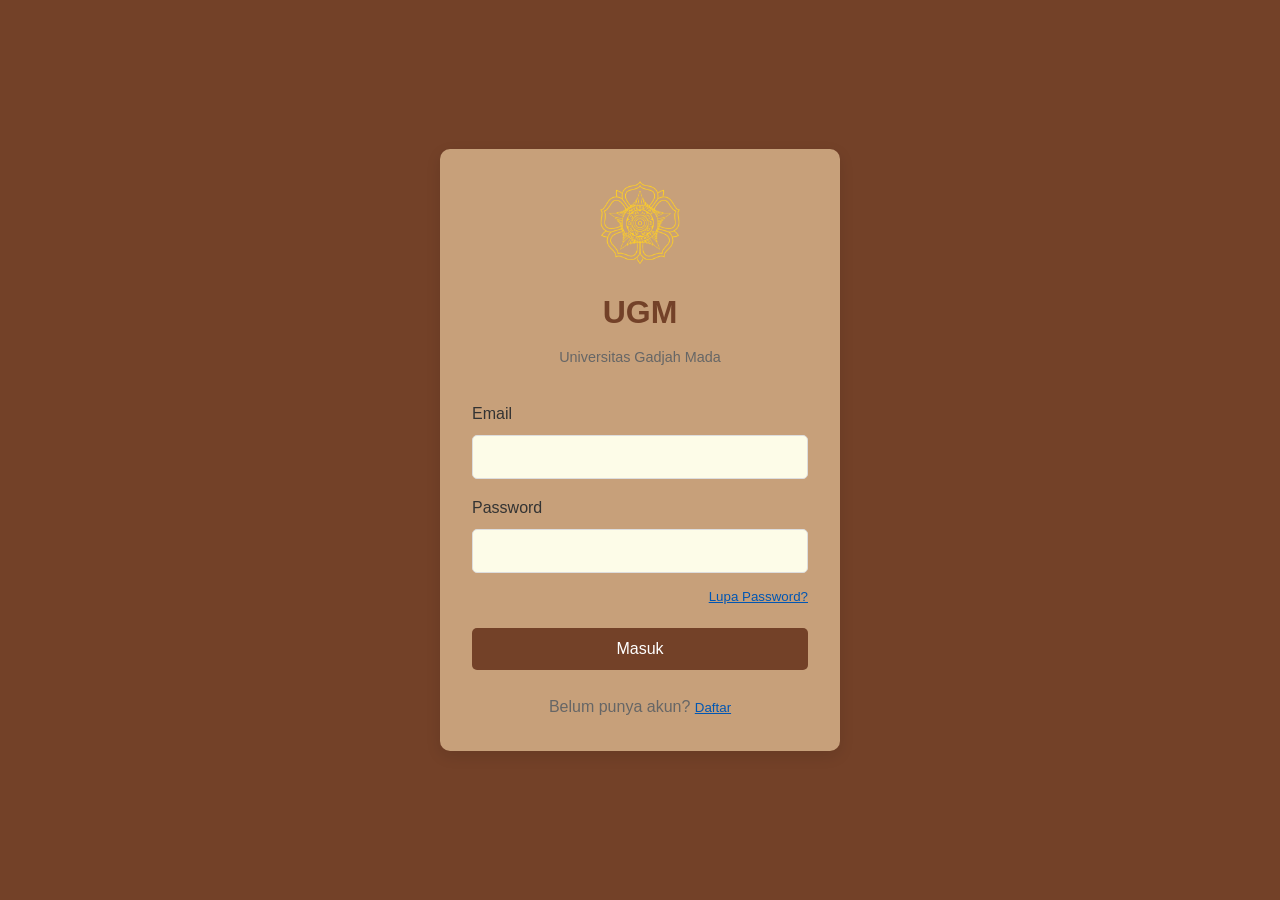
<file: index.html>
<!DOCTYPE html>
<html lang="id">
<head>
    <meta charset="UTF-8">
    <meta name="viewport" content="width=device-width, initial-scale=1.0">
    <title>Login - UGM</title>
    <link rel="stylesheet" href="css/style.css">
</head>
<body>
    <div class="login-container">
        <div class="login-form">
            <div class="logo-section">
                <img src="assets/ut.png" alt="Logo UT" class="logo">
                <h1>UGM</h1>
                <p>Universitas Gadjah Mada</p>
            </div>
            
            <form id="loginForm">
                <div class="form-group">
                    <label for="email">Email</label>
                    <input type="email" id="email" name="email" required>
                </div>
                
                <div class="form-group">
                    <label for="password">Password</label>
                    <input type="password" id="password" name="password" required>
                </div>
                
                <div class="form-options">
                    <button type="button" id="forgotPasswordBtn" class="link-btn">Lupa Password?</button>
                </div>
                
                <button type="submit" class="btn-primary">Masuk</button>
                
                <div class="register-section">
                    <p>Belum punya akun? <button type="button" id="registerBtn" class="link-btn">Daftar</button></p>
                </div>
            </form>
        </div>
    </div>

    <!-- Modal Lupa Password -->
    <div id="forgotPasswordModal" class="modal">
        <div class="modal-content">
            <span class="close">&times;</span>
            <h2>Lupa Password</h2>
            <form id="forgotPasswordForm">
                <div class="form-group">
                    <label for="resetEmail">Email</label>
                    <input type="email" id="resetEmail" name="resetEmail" required>
                </div>
                <button type="submit" class="btn-primary">Kirim Link Reset</button>
            </form>
        </div>
    </div>

    <!-- Modal Daftar -->
    <div id="registerModal" class="modal">
        <div class="modal-content">
            <span class="close">&times;</span>
            <h2>Daftar Akun Baru</h2>
            <form id="registerForm">
                <div class="form-group">
                    <label for="regName">Nama Lengkap</label>
                    <input type="text" id="regName" name="regName" required>
                </div>
                <div class="form-group">
                    <label for="regEmail">Email</label>
                    <input type="email" id="regEmail" name="regEmail" required>
                </div>
                <div class="form-group">
                    <label for="regPassword">Password</label>
                    <input type="password" id="regPassword" name="regPassword" required>
                </div>
                <div class="form-group">
                    <label for="regConfirmPassword">Konfirmasi Password</label>
                    <input type="password" id="regConfirmPassword" name="regConfirmPassword" required>
                </div>
                <button type="submit" class="btn-primary">Daftar</button>
            </form>
        </div>
    </div>

    <script src="js/script.js"></script>
</body>
</html>
</file>
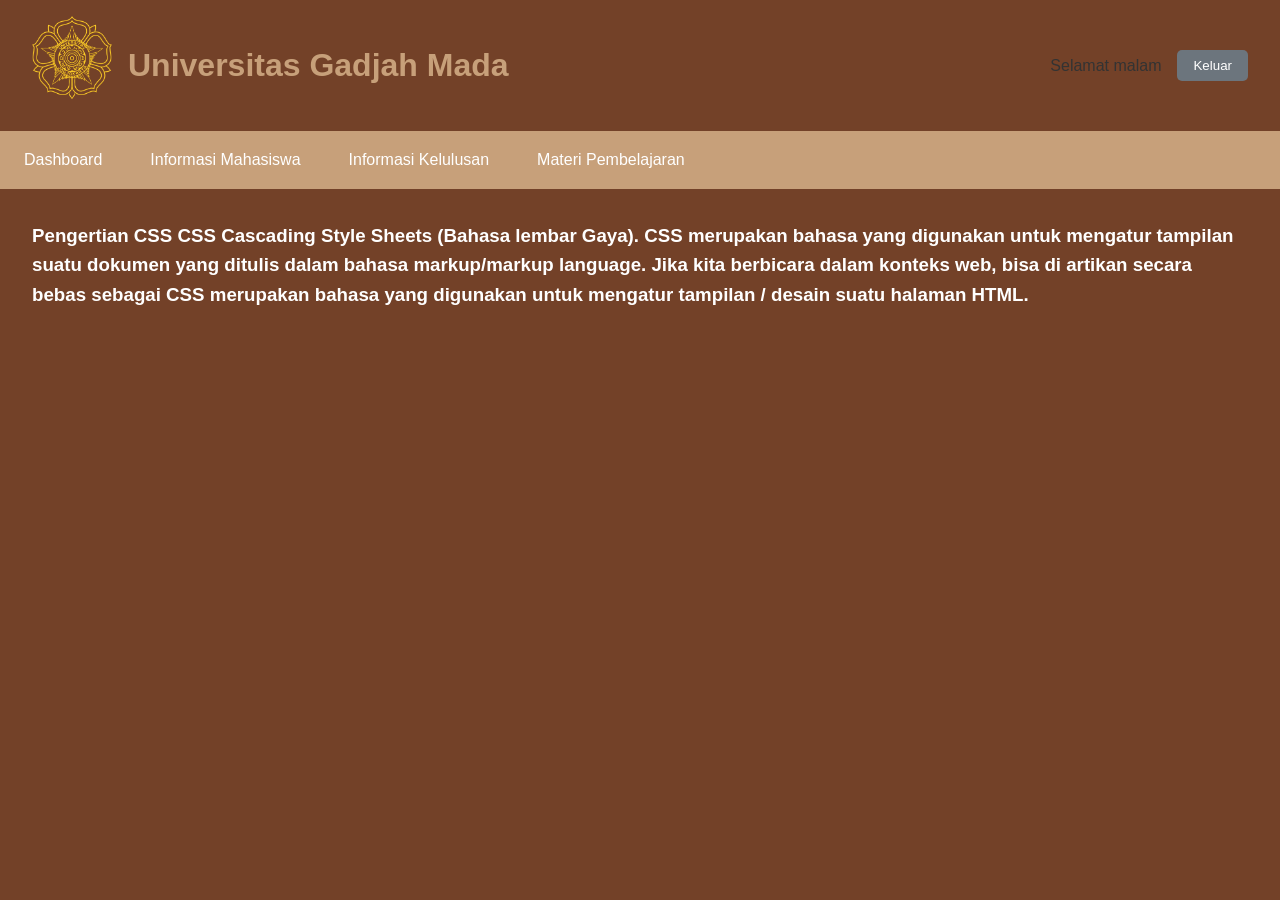
<file: css.html>
<!DOCTYPE html>
<html lang="id">
<head>
    <meta charset="UTF-8">
    <meta name="viewport" content="width=device-width, initial-scale=1.0">
    <title>Dashboard - UGM</title>
    <link rel="stylesheet" href="css/style.css">
</head>
<body>
    <div class="dashboard-container">
        <header class="dashboard-header">
            <div class="header-left">
                <img src="assets/ut.png" alt="Logo UT" class="logo">
                <h1>Universitas Gadjah Mada</h1>
            </div>
            <div class="header-right">
                <span id="greeting" class="greeting"></span>
                <button id="logoutBtn" class="btn-secondary">Keluar</button>
            </div>
        </header>

        <nav class="dashboard-nav">
            <ul>
                <li><a href="dashboard.html" class="nav-link active">Dashboard</a></li>
                <li><a href="stok.html" class="nav-link">Informasi Mahasiswa</a></li>
                <li><a href="tracking.html" class="nav-link">Informasi Kelulusan</a></li>
                <li class="dropdown">
                  
                    <div class="dropdown-content">
                        <a href="#">Monitoring Progress DO Bahan Ajar</a>
                        <a href="#">Rekap Bahan Ajar</a>
                    </div>
                </li>
               
                <li class="dropdown">
                    <a href="#" class="nav-link">Materi Pembelajaran </a>
                    <div class="dropdown-content">
                        <a href="php.html">PHP</a>
                        <a href="html.html">HTML</a>
                        <a href="javascript.html">JavaScript</a>
                        <a href="css.html">CSS</a>
                    </div>
                </li>
            </ul>
        </nav>

        <main class="dashboard-main">
            <h3 style="color: white;">Pengertian CSS

                CSS Cascading Style Sheets (Bahasa lembar Gaya). CSS merupakan bahasa yang digunakan untuk mengatur tampilan 
                suatu dokumen yang ditulis dalam bahasa markup/markup language. Jika kita berbicara dalam konteks web, bisa di
                 artikan secara bebas sebagai CSS merupakan bahasa yang digunakan untuk mengatur tampilan / desain suatu halaman HTML.</h3>
        </main>
    </div>

    <script src="js/script.js"></script>
</body>
</html>
</file>
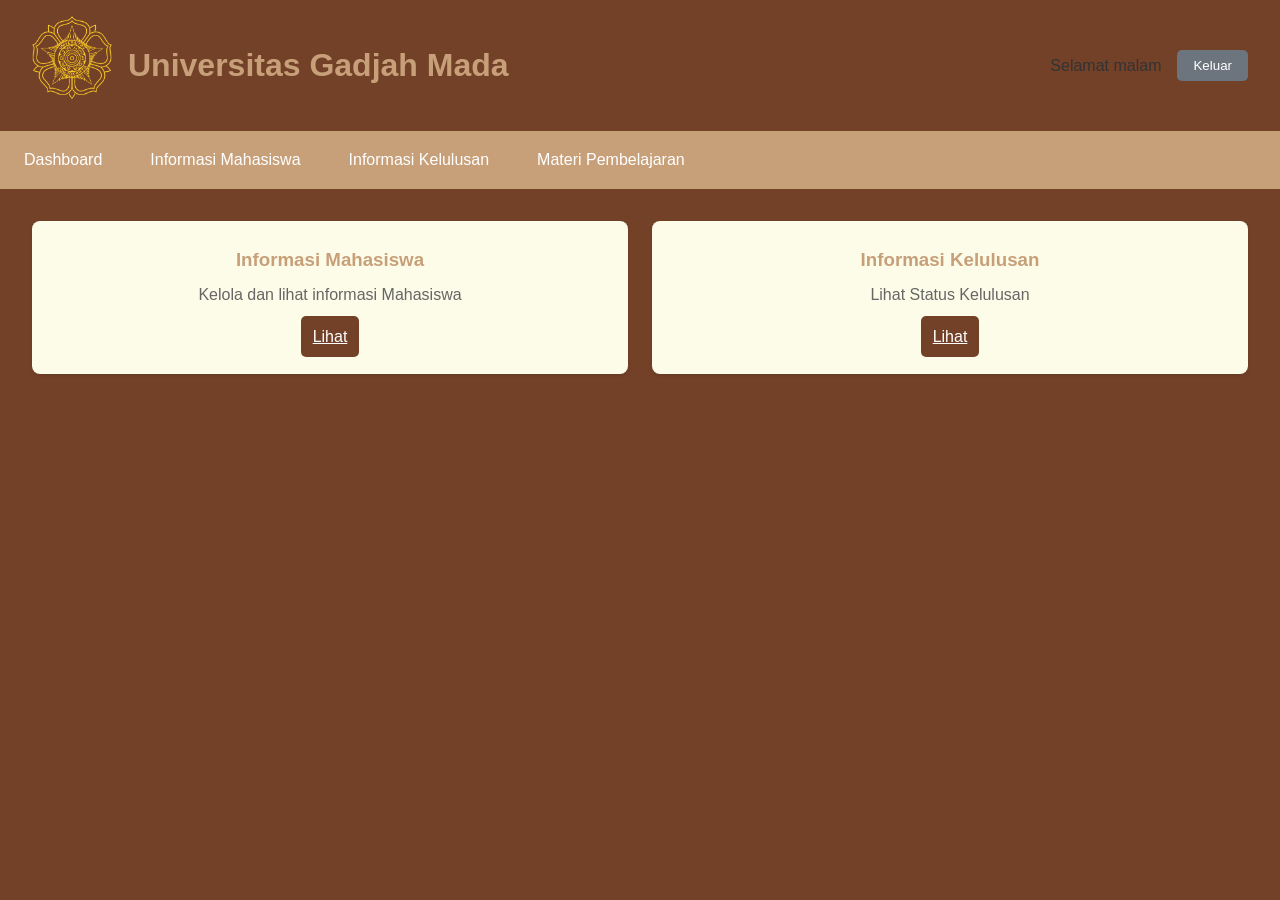
<file: dashboard.html>
<!DOCTYPE html>
<html lang="id">
<head>
    <meta charset="UTF-8">
    <meta name="viewport" content="width=device-width, initial-scale=1.0">
    <title>Dashboard - UGM</title>
    <link rel="stylesheet" href="css/style.css">
</head>
<body>
    <div class="dashboard-container">
        <header class="dashboard-header">
            <div class="header-left">
                <img src="assets/ut.png" alt="Logo UT" class="logo">
                <h1>Universitas Gadjah Mada</h1>
            </div>
            <div class="header-right">
                <span id="greeting" class="greeting"></span>
                <button id="logoutBtn" class="btn-secondary">Keluar</button>
            </div>
        </header>

        <nav class="dashboard-nav">
            <ul>
                <li><a href="dashboard.html" class="nav-link active">Dashboard</a></li>
                <li><a href="stok.html" class="nav-link">Informasi Mahasiswa</a></li>
                <li><a href="tracking.html" class="nav-link">Informasi Kelulusan</a></li>
                <li class="dropdown">
              
                    <div class="dropdown-content">
                        <a href="#">Monitoring Progress DO Bahan Ajar</a>
                        <a href="#">Rekap Bahan Ajar</a>
                    </div>
                </li>
    
                <li class="dropdown">
                    <a href="#" class="nav-link">Materi Pembelajaran </a>
                    <div class="dropdown-content">
                        <a href="php.html">PHP</a>
                        <a href="html.html">HTML</a>
                        <a href="javascript.html">JavaScript</a>
                        <a href="css.html">CSS</a>
                    </div>
                </li>
            </ul>
        </nav>

        <main class="dashboard-main">
            <div class="dashboard-cards">
                <div class="card">
                    <h3>Informasi Mahasiswa</h3>
                    <p>Kelola dan lihat informasi Mahasiswa</p>
                    <a href="stok.html" class="btn-primary">Lihat</a>
                </div>
                
                <div class="card">
                    <h3>Informasi Kelulusan</h3>
                    <p>Lihat Status Kelulusan</p>
                    <a href="tracking.html" class="btn-primary">Lihat</a>
                </div>
            </div>
        </main>
    </div>

    <script src="js/script.js"></script>
</body>
</html>
</file>
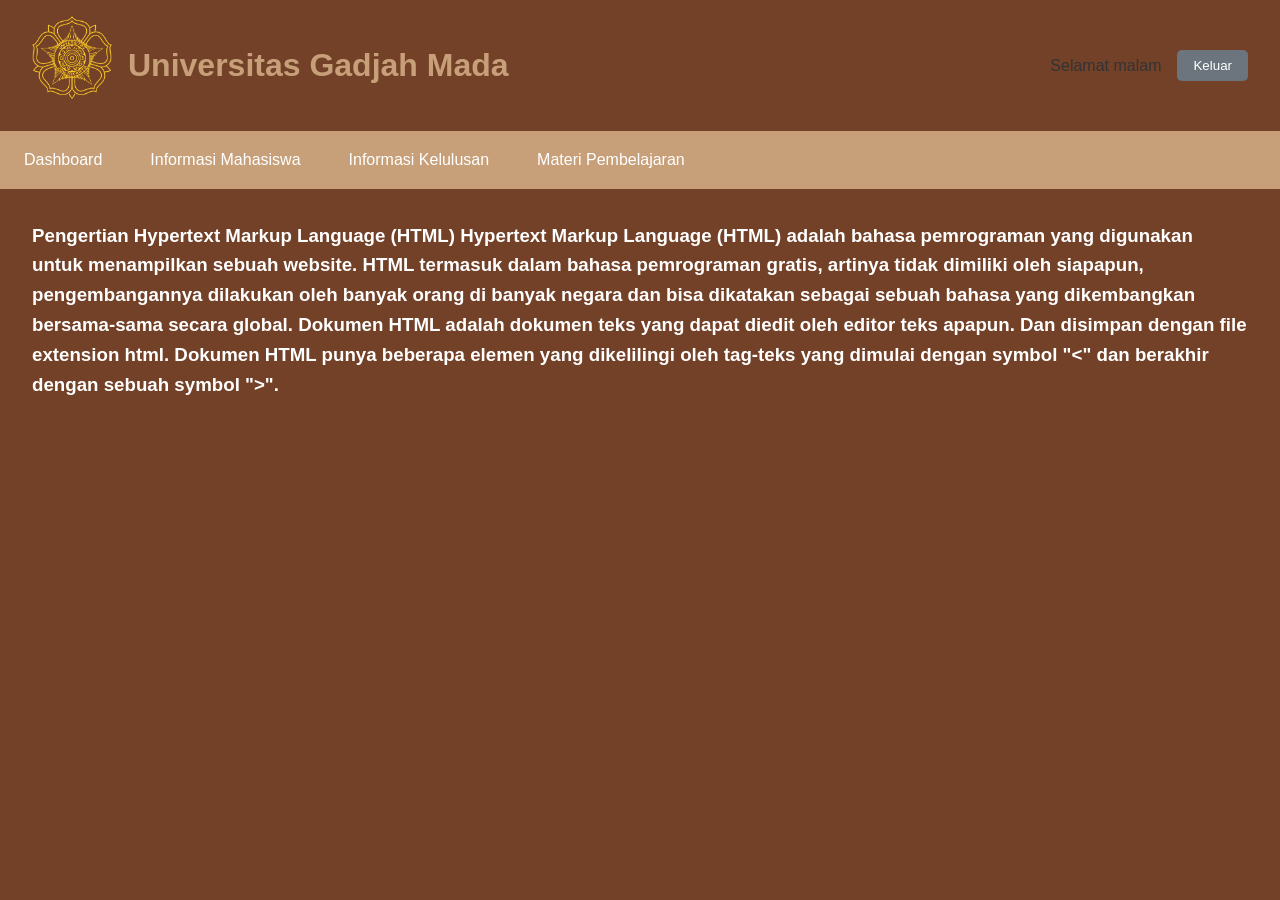
<file: html.html>
<!DOCTYPE html>
<html lang="id">
<head>
    <meta charset="UTF-8">
    <meta name="viewport" content="width=device-width, initial-scale=1.0">
    <title>Dashboard - UGM</title>
    <link rel="stylesheet" href="css/style.css">
</head>
<body>
    <div class="dashboard-container">
        <header class="dashboard-header">
            <div class="header-left">
                <img src="assets/ut.png" alt="Logo UT" class="logo">
                <h1>Universitas Gadjah Mada</h1>
            </div>
            <div class="header-right">
                <span id="greeting" class="greeting"></span>
                <button id="logoutBtn" class="btn-secondary">Keluar</button>
            </div>
        </header>

        <nav class="dashboard-nav">
            <ul>
                <li><a href="dashboard.html" class="nav-link active">Dashboard</a></li>
                <li><a href="stok.html" class="nav-link">Informasi Mahasiswa</a></li>
                <li><a href="tracking.html" class="nav-link">Informasi Kelulusan</a></li>
                <li class="dropdown">
            
                    <div class="dropdown-content">
                        <a href="#">Monitoring Progress DO Bahan Ajar</a>
                        <a href="#">Rekap Bahan Ajar</a>
                    </div>
                </li>
              
                <li class="dropdown">
                    <a href="#" class="nav-link">Materi Pembelajaran </a>
                    <div class="dropdown-content">
                        <a href="php.html">PHP</a>
                        <a href="html.html">HTML</a>
                        <a href="javascript.html">JavaScript</a>
                        <a href="css.html">CSS</a>
                    </div>
                </li>
            </ul>
        </nav>

        <main class="dashboard-main">
            <h3 style="color: white;">Pengertian Hypertext Markup Language (HTML)

                Hypertext Markup Language (HTML) adalah bahasa pemrograman yang digunakan untuk menampilkan sebuah website. HTML termasuk dalam bahasa pemrograman gratis, artinya tidak dimiliki oleh siapapun, pengembangannya dilakukan oleh banyak orang di banyak negara dan bisa dikatakan sebagai sebuah bahasa yang dikembangkan bersama-sama secara global.
                
                Dokumen HTML adalah dokumen teks yang dapat diedit oleh editor teks apapun. Dan disimpan dengan file extension html. Dokumen HTML punya beberapa elemen yang dikelilingi oleh tag-teks yang dimulai dengan symbol "<" dan berakhir dengan sebuah symbol ">".
                </h3>
        </main>
    </div>

    <script src="js/script.js"></script>
</body>
</html>
</file>
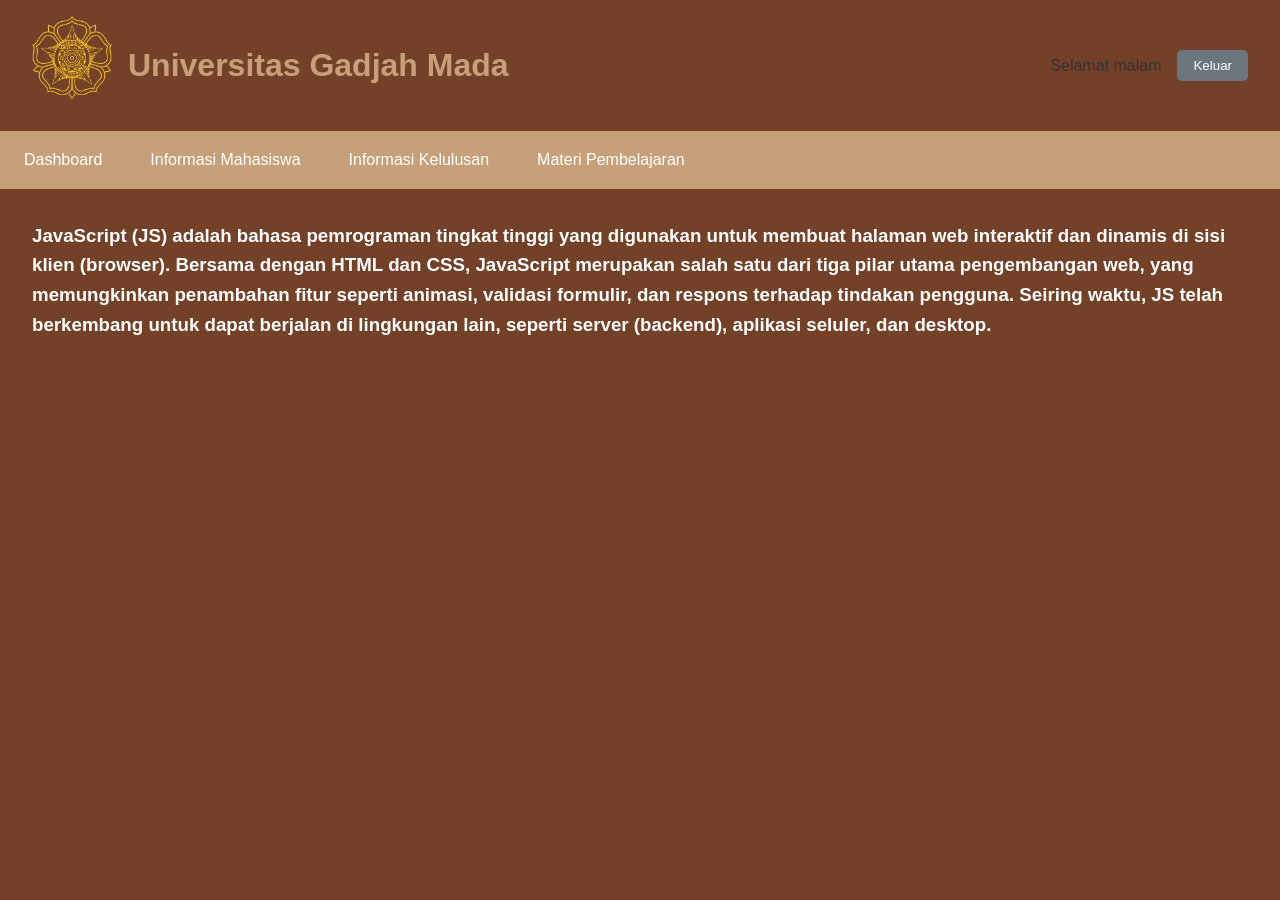
<file: javascript.html>
<!DOCTYPE html>
<html lang="id">
<head>
    <meta charset="UTF-8">
    <meta name="viewport" content="width=device-width, initial-scale=1.0">
    <title>Dashboard - UGM</title>
    <link rel="stylesheet" href="css/style.css">
</head>
<body>
    <div class="dashboard-container">
        <header class="dashboard-header">
            <div class="header-left">
                <img src="assets/ut.png" alt="Logo UT" class="logo">
                <h1>Universitas Gadjah Mada</h1>
            </div>
            <div class="header-right">
                <span id="greeting" class="greeting"></span>
                <button id="logoutBtn" class="btn-secondary">Keluar</button>
            </div>
        </header>

        <nav class="dashboard-nav">
            <ul>
                <li><a href="dashboard.html" class="nav-link active">Dashboard</a></li>
                <li><a href="stok.html" class="nav-link">Informasi Mahasiswa</a></li>
                <li><a href="tracking.html" class="nav-link">Informasi Kelulusan</a></li>
                <li class="dropdown">
               
                    <div class="dropdown-content">
                        <a href="#">Monitoring Progress DO Bahan Ajar</a>
                        <a href="#">Rekap Bahan Ajar</a>
                    </div>
                </li>
              
                <li class="dropdown">
                    <a href="#" class="nav-link">Materi Pembelajaran </a>
                    <div class="dropdown-content">
                        <a href="php.html">PHP</a>
                        <a href="html.html">HTML</a>
                        <a href="javascript.html">JavaScript</a>
                        <a href="css.html">CSS</a>
                    </div>
                </li>
            </ul>
        </nav>

        <main class="dashboard-main">
            <h3 style="color: white;">JavaScript (JS) adalah bahasa pemrograman tingkat tinggi yang digunakan untuk membuat halaman 

                web interaktif dan dinamis di sisi klien (browser). Bersama dengan HTML dan CSS, JavaScript
                 merupakan salah satu dari tiga pilar utama pengembangan web, yang memungkinkan penambahan fitur 
                 seperti animasi, validasi formulir, dan respons terhadap tindakan pengguna. Seiring waktu, JS telah
                  berkembang untuk dapat berjalan di lingkungan lain, seperti server (backend), aplikasi seluler, dan desktop.</h3>
        </main>
    </div>

    <script src="js/script.js"></script>
</body>
</html>
</file>
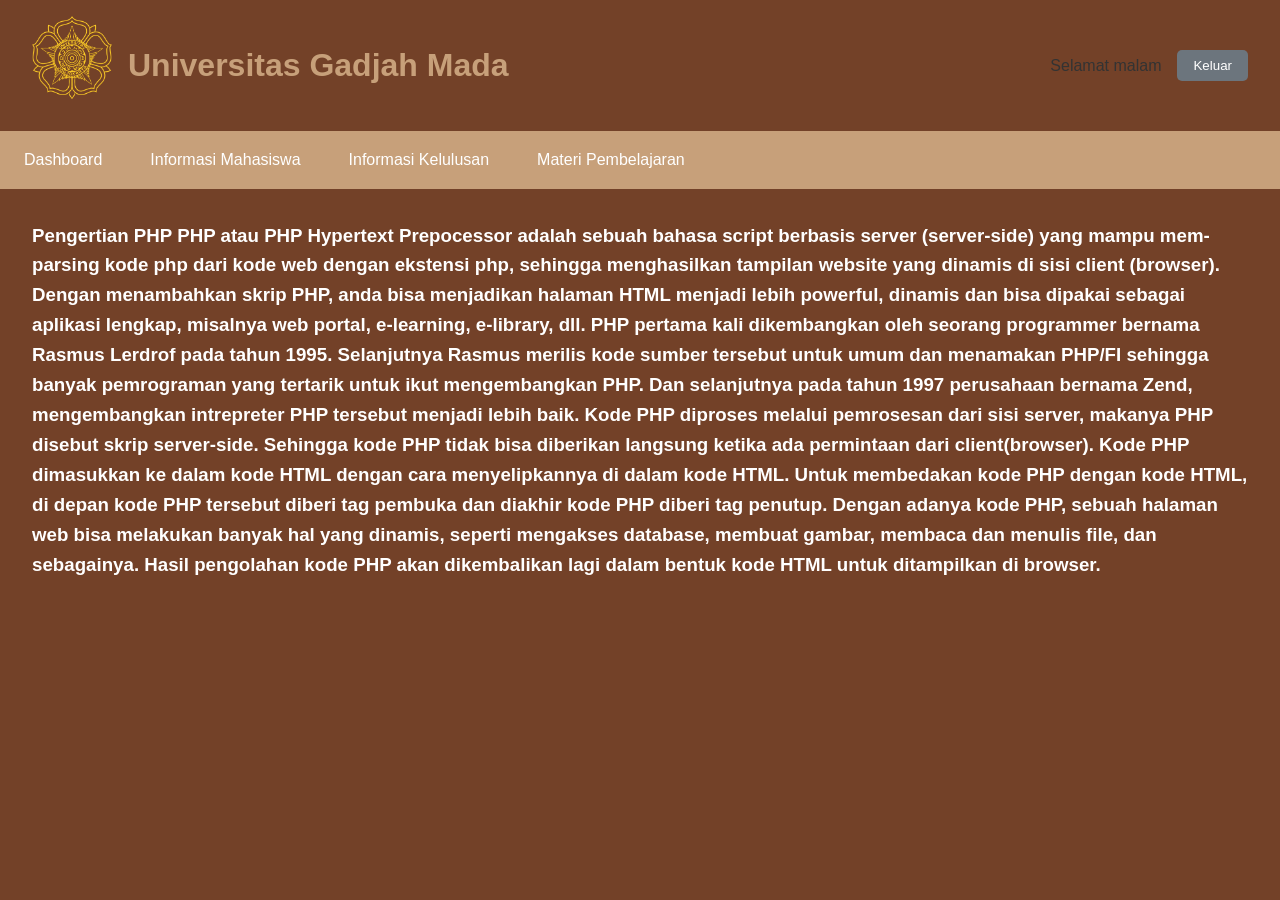
<file: php.html>
<!DOCTYPE html>
<html lang="id">
<head>
    <meta charset="UTF-8">
    <meta name="viewport" content="width=device-width, initial-scale=1.0">
    <title>Dashboard - UGM</title>
    <link rel="stylesheet" href="css/style.css">
</head>
<body>
    <div class="dashboard-container">
        <header class="dashboard-header">
            <div class="header-left">
                <img src="assets/ut.png" alt="Logo UT" class="logo">
                <h1>Universitas Gadjah Mada</h1>
            </div>
            <div class="header-right">
                <span id="greeting" class="greeting"></span>
                <button id="logoutBtn" class="btn-secondary">Keluar</button>
            </div>
        </header>

        <nav class="dashboard-nav">
            <ul>
                <li><a href="dashboard.html" class="nav-link active">Dashboard</a></li>
                <li><a href="stok.html" class="nav-link">Informasi Mahasiswa</a></li>
                <li><a href="tracking.html" class="nav-link">Informasi Kelulusan</a></li>
                <li class="dropdown">
                   
                    <div class="dropdown-content">
                        <a href="#">Monitoring Progress DO Bahan Ajar</a>
                        <a href="#">Rekap Bahan Ajar</a>
                    </div>
                </li>
              
                <li class="dropdown">
                    <a href="#" class="nav-link">Materi Pembelajaran </a>
                    <div class="dropdown-content">
                        <a href="php.html">PHP</a>
                        <a href="html.html">HTML</a>
                        <a href="javascript.html">JavaScript</a>
                        <a href="css.html">CSS</a>
                    </div>
                </li>
            </ul>
        </nav>

        <main class="dashboard-main">
            <h3 style="color: white;">Pengertian PHP

                PHP atau PHP Hypertext Prepocessor adalah sebuah bahasa script berbasis server (server-side) yang mampu mem-parsing kode php dari kode web dengan ekstensi php, sehingga menghasilkan tampilan website yang dinamis di sisi client (browser). Dengan menambahkan skrip PHP, anda bisa menjadikan halaman HTML menjadi lebih powerful, dinamis dan bisa dipakai sebagai aplikasi lengkap, misalnya web portal, e-learning, e-library, dll.
                
                PHP pertama kali dikembangkan oleh seorang programmer bernama Rasmus Lerdrof pada tahun 1995. Selanjutnya Rasmus merilis kode sumber tersebut untuk umum dan menamakan PHP/FI sehingga banyak pemrograman yang tertarik untuk ikut mengembangkan PHP. Dan selanjutnya pada tahun 1997 perusahaan bernama Zend, mengembangkan intrepreter PHP tersebut menjadi lebih baik.
                
                Kode PHP diproses melalui pemrosesan dari sisi server, makanya PHP disebut skrip server-side. Sehingga kode PHP tidak bisa diberikan langsung ketika ada permintaan dari client(browser).
                
                Kode PHP dimasukkan ke dalam kode HTML dengan cara menyelipkannya di dalam kode HTML. Untuk membedakan kode PHP dengan kode HTML, di depan kode PHP tersebut diberi tag pembuka dan diakhir kode PHP diberi tag penutup.
                
                Dengan adanya kode PHP, sebuah halaman web bisa melakukan banyak hal yang dinamis, seperti mengakses database, membuat gambar, membaca dan menulis file, dan sebagainya. Hasil pengolahan kode PHP akan dikembalikan lagi dalam bentuk kode HTML untuk ditampilkan di browser.</h3>
        </main>
    </div>

    <script src="js/script.js"></script>
</body>
</html>
</file>
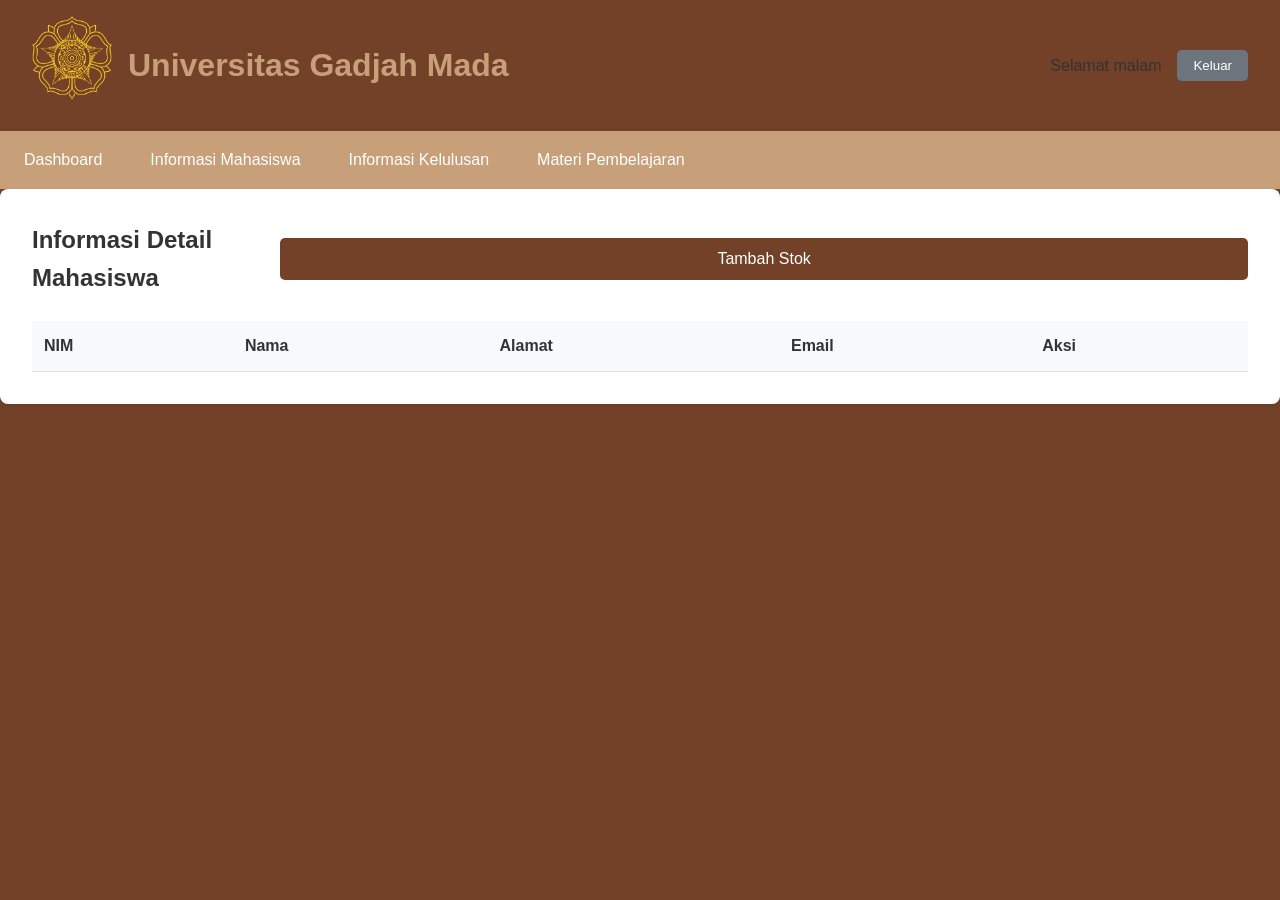
<file: stok.html>
<!DOCTYPE html>
<html lang="id">
<head>
    <meta charset="UTF-8">
    <meta name="viewport" content="width=device-width, initial-scale=1.0">
    <title>Stok Bahan Ajar - UGM</title>
    <link rel="stylesheet" href="css/style.css">
</head>
<body>
    <div class="dashboard-container">
        <header class="dashboard-header">
            <div class="header-left">
                <img src="assets/ut.png" alt="Logo UT" class="logo">
                <h1>Universitas Gadjah Mada</h1>
            </div>
            <div class="header-right">
                <span id="greeting" class="greeting"></span>
                <button id="logoutBtn" class="btn-secondary">Keluar</button>
            </div>
        </header>

        <nav class="dashboard-nav">
            <ul>
                <li><a href="dashboard.html" class="nav-link">Dashboard</a></li>
                <li><a href="stok.html" class="nav-link active">Informasi Mahasiswa</a></li>
                <li><a href="tracking.html" class="nav-link">Informasi Kelulusan</a></li>
                <li class="dropdown">
                    
                    <div class="dropdown-content">
                        <a href="#">Monitoring Progress DO Bahan Ajar</a>
                        <a href="#">Rekap Bahan Ajar</a>
                    </div>
                </li>
                <li class="dropdown">
                    <a href="#" class="nav-link">Materi Pembelajaran </a>
                    <div class="dropdown-content">
                        <a href="php.html">PHP</a>
                        <a href="html.html">HTML</a>
                        <a href="javascript.html">JavaScript</a>
                        <a href="css.html">CSS</a>
                    </div>
                </li>
               
        </nav>

        <main class="stok-main">
            <div class="stok-header">
                <h2>Informasi Detail Mahasiswa</h2>
                <button id="addStockBtn" class="btn-primary">Tambah Stok</button>
            </div>
            
            <table id="stockTable" class="stock-table">
                <thead>
                    <tr>
                        <th>NIM</th>
                        <th>Nama </th>
                        <th>Alamat</th>
                        <th>Email</th>
                        <th>Aksi</th>
                    </tr>
                </thead>
                <tbody id="stockTableBody">
                    <!-- Data akan diisi oleh JavaScript -->
                </tbody>
            </table>
        </main>
    </div>

    <!-- Modal Tambah Stok -->
    <div id="addStockModal" class="modal">
        <div class="modal-content">
            <span class="close">&times;</span>
            <h2>Tambah Stok Baru</h2>
            <form id="addStockForm">
                <div class="form-group">
                    <label for="kodeBahan">Kode Mahasiswa</label>
                    <input type="int" id="kodeBahan" name="kodeBahan" required>
                </div>
                <div class="form-group">
                    <label for="namaBahan">Nama Mahasiswa</label>
                    <input type="text" id="namaBahan" name="namaBahan" required>
                </div>
                <div class="form-group">
                    <label for="stok">Alamat</label>
                    <input type="text" id="stok" name="stok" required>
                </div>
                <div class="form-group">
                    <label for="status">Email</label>
                    <input type="text" id="status" name="status" required>
                </div>
                <button type="submit" class="btn-primary">Simpan</button>
            </form>
        </div>
    </div>

    <script src="js/data.js"></script>
    <script src="js/script.js"></script>
</body>

</html>
</file>
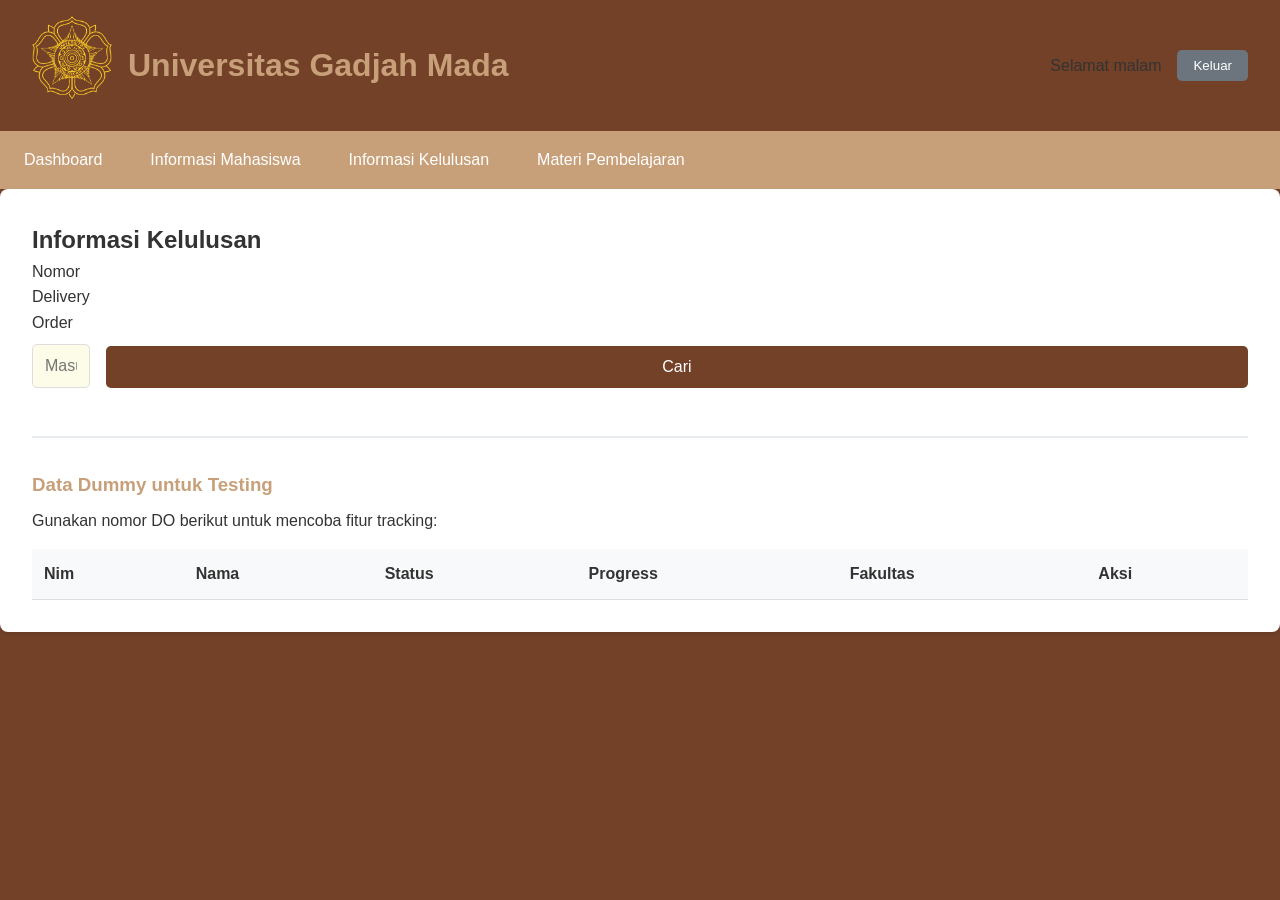
<file: tracking.html>
<!DOCTYPE html>
<html lang="id">
<head>
    <meta charset="UTF-8">
    <meta name="viewport" content="width=device-width, initial-scale=1.0">
    <title>Tracking Pengiriman - UGM</title>
    <link rel="stylesheet" href="css/style.css">
</head>
<body>
    <div class="dashboard-container">
        <header class="dashboard-header">
            <div class="header-left">
                <img src="assets/ut.png" alt="Logo UT" class="logo">
                <h1>Universitas Gadjah Mada</h1>
            </div>
            <div class="header-right">
                <span id="greeting" class="greeting"></span>
                <button id="logoutBtn" class="btn-secondary">Keluar</button>
            </div>
        </header>

        <nav class="dashboard-nav">
            <ul>
                <li><a href="dashboard.html" class="nav-link">Dashboard</a></li>
                <li><a href="stok.html" class="nav-link">Informasi Mahasiswa</a></li>
                <li><a href="tracking.html" class="nav-link active">Informasi Kelulusan</a></li>
                <li class="dropdown">
                    
                    <div class="dropdown-content">
                        <a href="#">Monitoring Progress DO Bahan Ajar</a>
                        <a href="#">Rekap Bahan Ajar</a>
                    </div>
                </li>
                <li class="dropdown">
                    <a href="#" class="nav-link">Materi Pembelajaran </a>
                    <div class="dropdown-content">
                        <a href="php.html">PHP</a>
                        <a href="html.html">HTML</a>
                        <a href="javascript.html">JavaScript</a>
                        <a href="css.html">CSS</a>
                    </div>
                </li>
                
            </ul>
        </nav>

        <main class="tracking-main">
            <h2>Informasi Kelulusan</h2>
            
            <div class="tracking-form">
                <div class="form-group">
                    <label for="doNumber">Nomor Delivery Order</label>
                    <input type="text" id="doNumber" name="doNumber" placeholder="Masukkan nomor DO">
                </div>
                <button id="searchBtn" class="btn-primary">Cari</button>
            </div>
            
            <div id="trackingResult" class="tracking-result">
                <!-- Hasil pencarian akan ditampilkan di sini -->
            </div>

            <!-- Tabel Data Dummy -->
            <div class="dummy-section">
                <h3>Data Dummy untuk Testing</h3>
                <p class="subtitle">Gunakan nomor DO berikut untuk mencoba fitur tracking:</p>
                
                <table class="stock-table dummy-table">
                    <thead>
                        <tr>
                            <th>Nim</th>
                            <th>Nama </th>
                            <th>Status</th>
                            <th>Progress</th>
                            <th>Fakultas</th>
                            <th>Aksi</th>
                        </tr>
                    </thead>
                    <tbody id="dummyTableBody">
                        <!-- Data akan diisi oleh JavaScript -->
                    </tbody>
                </table>
            </div>
        </main>
    </div>

    <script src="js/data.js"></script>
    <script src="js/script.js"></script>
</body>

</html>
</file>
<file: css/style.css>
/* Reset dan Base Styles */
* {
  margin: 0;
  padding: 0;
  box-sizing: border-box;
}

body {
  font-family: "Segoe UI", Tahoma, Geneva, Verdana, sans-serif;
  line-height: 1.6;
  color: #333;
  background-color: #f5f5f5;
  
}

/* Login Styles */
.login-container {
  display: flex;
  justify-content: center;
  align-items: center;
  min-height: 100vh;
  background: #734128;
}

.login-form {
  background: #C7A07A;
  padding: 2rem;
  border-radius: 10px;
  box-shadow: 0 5px 15px rgba(0, 0, 0, 0.1);
  width: 100%;
  max-width: 400px;
}

.logo-section {
  text-align: center;
  margin-bottom: 2rem;
}

.logo {
  max-width: 80px;
  margin-bottom: 1rem;
}

.logo-section h1 {
  color: #734128;
  margin-bottom: 0.5rem;
}

.logo-section p {
  color: #666;
  font-size: 0.9rem;
}

.form-group {
  margin-bottom: 1rem;
}

.form-group label {
  display: block;
  margin-bottom: 0.5rem;
  font-weight: 500;
}

.form-group input {
  width: 100%;
  padding: 0.75rem;
  border: 1px solid #ddd;
  border-radius: 5px;
  font-size: 1rem;
  background: #FDFCE8;
}

.form-group input:focus {
  outline: none;
  border-color: #0056b3;
}

.form-options {
  display: flex;
  justify-content: flex-end;
  margin-bottom: 1.5rem;
}

.link-btn {
  background: none;
  border: none;
  color: #0056b3;
  cursor: pointer;
  text-decoration: underline;
}

.link-btn:hover {
  color: #734128;;
}

.btn-primary {
  width: 100%;
  padding: 0.75rem;
  background-color: #734128;
  color: white;
  border: none;
  border-radius: 5px;
  font-size: 1rem;
  cursor: pointer;
  transition: background-color 0.3s;
}

.btn-primary:hover {
  background-color: #003d82;
}

.btn-secondary {
  padding: 0.5rem 1rem;
  background-color: #6c757d;
  color: white;
  border: none;
  border-radius: 5px;
  cursor: pointer;
  transition: background-color 0.3s;
}

.btn-secondary:hover {
  background-color: #545b62;
}

.register-section {
  text-align: center;
  margin-top: 1.5rem;
}

.register-section p {
  color: #666;
}

/* Dashboard Styles */
.dashboard-container {
  display: flex;
  flex-direction: column;
  min-height: 100vh;
  background-color: #734128;
}

.dashboard-header {
  display: flex;
  justify-content: space-between;
  align-items: center;
  padding: 1rem 2rem;
  background-color: #734128;
  box-shadow: 0 2px 4px rgba(0, 0, 0, 0.1);
}

.header-left {
  display: flex;
  align-items: center;
}

.header-left h1 {
  margin-left: 1rem;
  color: #C7A07A;;
}

.header-right {
  display: flex;
  align-items: center;
  gap: 1rem;
}

.greeting {
  font-weight: 500;
}

.dashboard-nav {
  background-color: #0056b3;
}

.dashboard-nav ul {
  display: flex;
  list-style: none;
  padding: 0;
  margin: 0;
  background-color: #C7A07A;
}

.nav-link {
  display: block;
  padding: 1rem 1.5rem;
  color: white;
  text-decoration: none;
  transition: background-color 0.3s;
  
}

.nav-link:hover,
.nav-link.active {
  background-color: #C7A07A;;
}

.dropdown {
  position: relative;
}

.dropdown-content {
  display: none;
  position: absolute;
  background-color: white;
  min-width: 200px;
  box-shadow: 0 8px 16px rgba(0, 0, 0, 0.1);
  z-index: 1;
}

.dropdown-content a {
  color: #333;
  padding: 0.75rem 1rem;
  text-decoration: none;
  display: block;
}

.dropdown-content a:hover {
  background-color: #f1f1f1;
}

.dropdown:hover .dropdown-content {
  display: block;
}

.dashboard-main {
  flex: 1;
  padding: 2rem;
}

.dashboard-cards {
  display: grid;
  grid-template-columns: repeat(auto-fit, minmax(250px, 1fr));
  gap: 1.5rem;
}

.card {
  background:  #FDFCE8;
  padding: 1.5rem;
  border-radius: 8px;
  box-shadow: 0 2px 4px rgba(0, 0, 0, 0.1);
  text-align: center;
}

.card h3 {
  margin-bottom: 0.5rem;
  color: #C7A07A;;
}

.card p {
  margin-bottom: 1rem;
  color: #666;
}

/* Tracking Styles */
.tracking-main,
.stok-main {
  background: white;
  padding: 2rem;
  border-radius: 8px;
  box-shadow: 0 2px 4px rgba(0, 0, 0, 0.1);
}

.tracking-form {
  display: flex;
  gap: 1rem;
  margin-bottom: 2rem;
  align-items: flex-end;
}

.tracking-form .form-group {
  flex: 1;
  margin-bottom: 0;
}

.tracking-result {
  margin-top: 2rem;
}

.tracking-details {
  background: #f8f9fa;
  padding: 1.5rem;
  border-radius: 8px;
  margin-bottom: 1.5rem;
}

.progress-bar {
  height: 10px;
  background-color: #e9ecef;
  border-radius: 5px;
  margin: 1rem 0;
  overflow: hidden;
}

.progress {
  height: 100%;
  background-color: #28a745;
  border-radius: 5px;
  transition: width 0.3s;
}

.status-badge {
  display: inline-block;
  padding: 0.25rem 0.5rem;
  border-radius: 4px;
  font-size: 0.8rem;
  font-weight: 500;
}

.status-dikirim {
  background-color: #d4edda;
  color: #155724;
}

.status-diproses {
  background-color: #fff3cd;
  color: #856404;
}

.status-selesai {
  background-color: #d1ecf1;
  color: #0c5460;
}

/* Stok Styles */
.stok-header {
  display: flex;
  justify-content: space-between;
  align-items: center;
  margin-bottom: 1.5rem;
}

.stock-table {
  width: 100%;
  border-collapse: collapse;
}

.stock-table th,
.stock-table td {
  padding: 0.75rem;
  text-align: left;
  border-bottom: 1px solid #ddd;
}

.stock-table th {
  background-color: #f8f9fa;
  font-weight: 600;
}

.stock-table tr:hover {
  background-color: #f8f9fa;
}

.action-btn {
  padding: 0.25rem 0.5rem;
  margin-right: 0.5rem;
  border: none;
  border-radius: 4px;
  cursor: pointer;
  font-size: 0.8rem;
}

.edit-btn {
  background-color: #ffc107;
  color: #212529;
}

.delete-btn {
  background-color: #dc3545;
  color: white;
}

/* Modal Styles */
.modal {
  display: none;
  position: fixed;
  z-index: 1000;
  left: 0;
  top: 0;
  width: 100%;
  height: 100%;
  background-color: rgba(0, 0, 0, 0.5);
}

.modal-content {
  background-color: white;
  margin: 10% auto;
  padding: 2rem;
  border-radius: 8px;
  width: 90%;
  max-width: 500px;
  position: relative;
}

.close {
  position: absolute;
  top: 1rem;
  right: 1.5rem;
  font-size: 1.5rem;
  cursor: pointer;
}

/* Alert Styles */
.alert {
  padding: 1rem;
  margin-bottom: 1rem;
  border-radius: 5px;
}

.alert-error {
  background-color: #f8d7da;
  color: #721c24;
  border: 1px solid #f5c6cb;
}

.alert-success {
  background-color: #d4edda;
  color: #155724;
  border: 1px solid #c3e6cb;
}
/* Dummy Section Styles */
.dummy-section {
  margin-top: 3rem;
  padding-top: 2rem;
  border-top: 2px solid #e9ecef;
}

.dummy-section h3 {
  color: #C7A07A;;
  margin-bottom: 0.5rem;
}

.dummy-table {
  margin-top: 1rem;
}

.use-do-btn {
  padding: 0.4rem 0.8rem;
  background-color: #28a745;
  color: white;
  border: none;
  border-radius: 4px;
  cursor: pointer;
  font-size: 0.8rem;
  transition: background-color 0.3s;
}

.use-do-btn:hover {
  background-color: #218838;
}

.copy-do-btn {
  padding: 0.4rem 0.8rem;
  background-color: #17a2b8;
  color: white;
  border: none;
  border-radius: 4px;
  cursor: pointer;
  font-size: 0.8rem;
  margin-right: 0.5rem;
  transition: background-color 0.3s;
}

.copy-do-btn:hover {
  background-color: #138496;
}

.action-buttons {
  display: flex;
  gap: 0.5rem;
}
</file>
